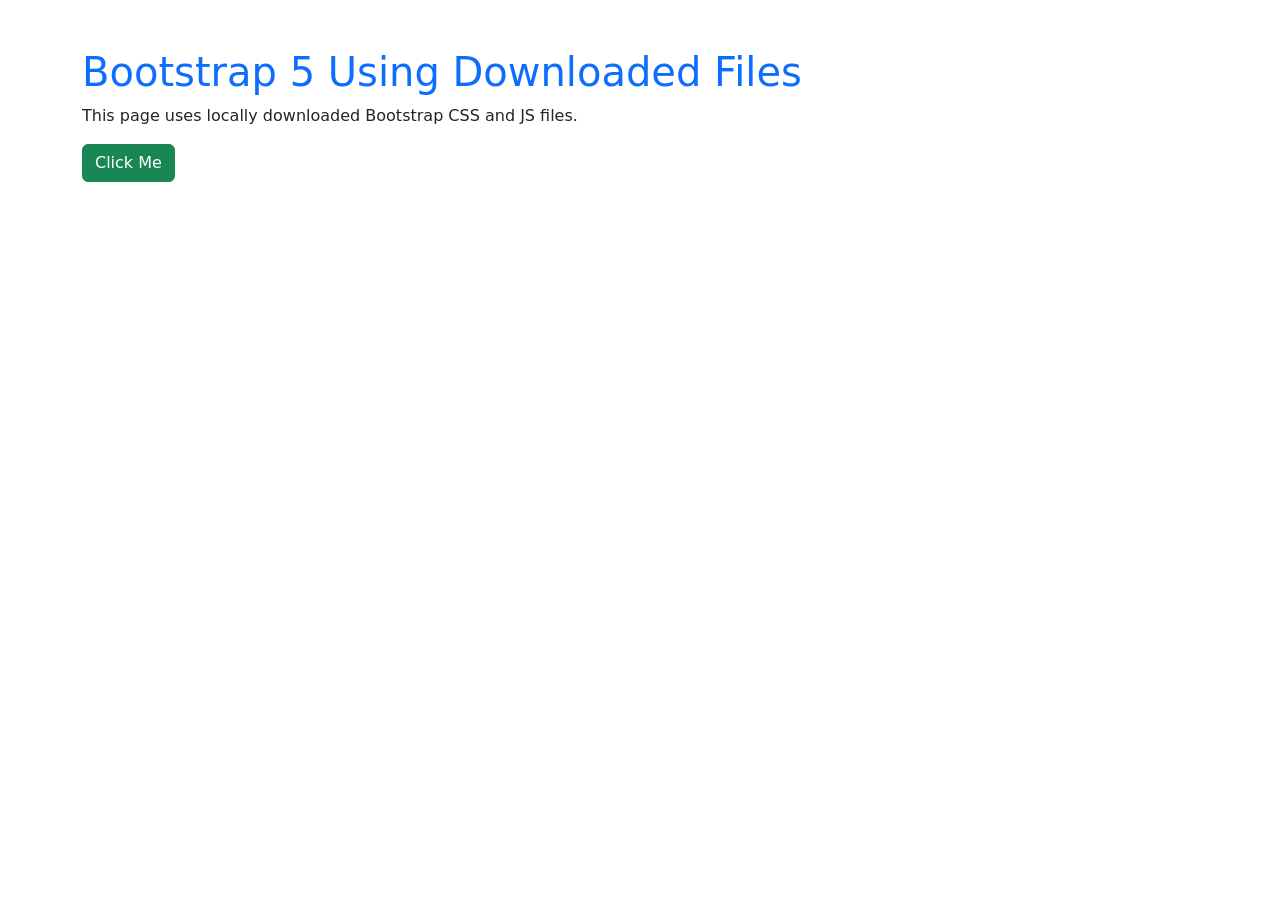
<file: Upskilling/Module 1 BootStrap/Exercise 1.2/index.html>
<!DOCTYPE html>
<html lang="en">
<head>
    <meta charset="UTF-8">
    <meta name="viewport" content="width=device-width, initial-scale=1.0">
    <title>Exercise 1.2</title>
    <link rel="stylesheet" href="css/bootstrap.min.css">
</head>
<body>

    <div class="container mt-5">
        <h1 class="text-primary">Bootstrap 5 Using Downloaded Files</h1>
        <p>This page uses locally downloaded Bootstrap CSS and JS files.</p>
        <button class="btn btn-success">Click Me</button>
    </div>

    <script src="js/bootstrap.bundle.min.js"></script>

</body>
</html>
</file>
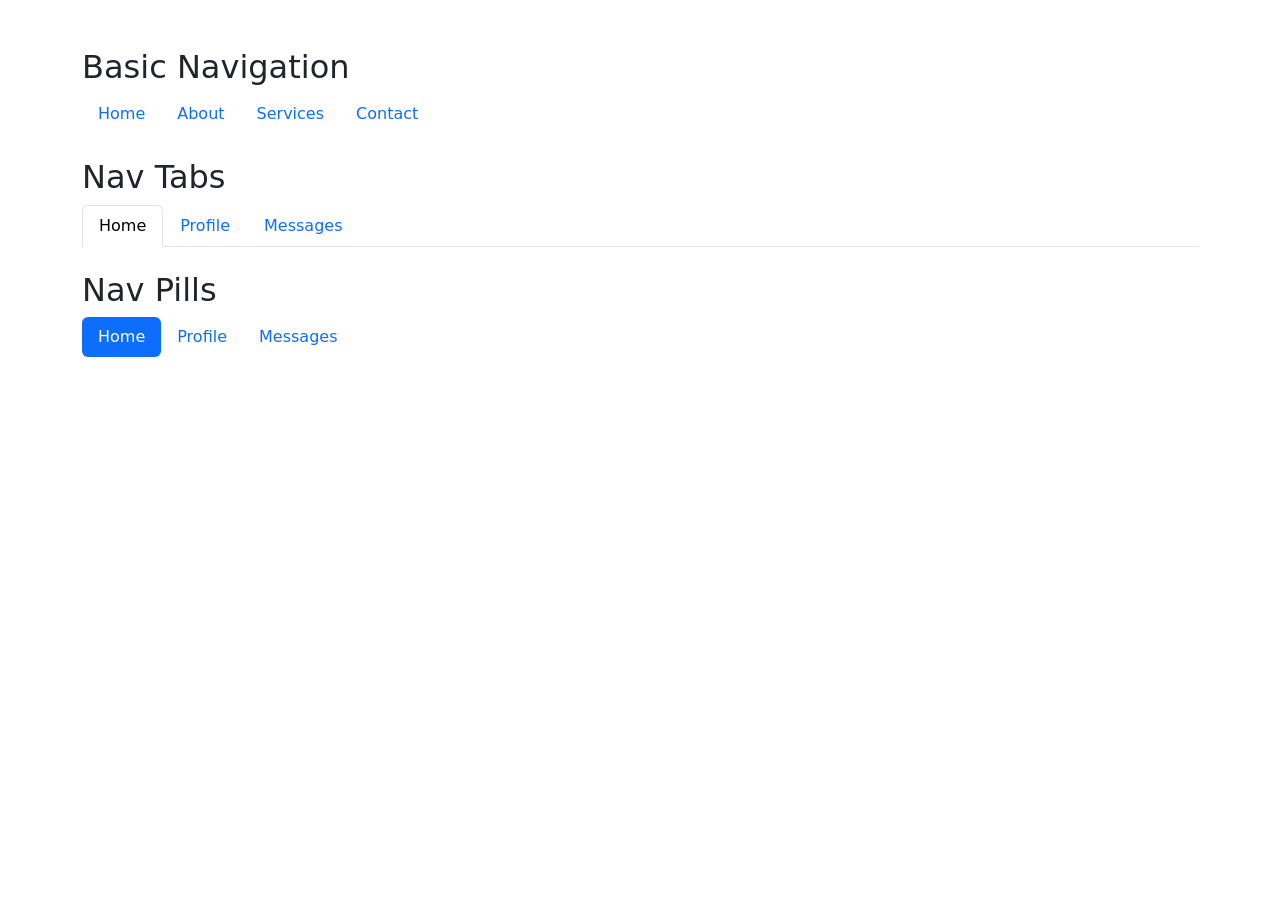
<file: Upskilling/Module 1 BootStrap/Exercise 10.2/index.html>
<!DOCTYPE html>
<html lang="en">
<head>
    <meta charset="UTF-8">
    <meta name="viewport" content="width=device-width, initial-scale=1.0">
    <title>Exercise 10.2</title>
    <link rel="stylesheet" href="css/bootstrap.min.css">
</head>
<body>

    <div class="container mt-5">

        <h2>Basic Navigation</h2>

        <ul class="nav mb-4">

            <li class="nav-item">
                <a class="nav-link active" href="#">Home</a>
            </li>

            <li class="nav-item">
                <a class="nav-link" href="#">About</a>
            </li>

            <li class="nav-item">
                <a class="nav-link" href="#">Services</a>
            </li>

            <li class="nav-item">
                <a class="nav-link" href="#">Contact</a>
            </li>

        </ul>

        <h2>Nav Tabs</h2>

        <ul class="nav nav-tabs mb-4">

            <li class="nav-item">
                <a class="nav-link active" href="#">Home</a>
            </li>

            <li class="nav-item">
                <a class="nav-link" href="#">Profile</a>
            </li>

            <li class="nav-item">
                <a class="nav-link" href="#">Messages</a>
            </li>

        </ul>

        <h2>Nav Pills</h2>

        <ul class="nav nav-pills">

            <li class="nav-item">
                <a class="nav-link active" href="#">Home</a>
            </li>

            <li class="nav-item">
                <a class="nav-link" href="#">Profile</a>
            </li>

            <li class="nav-item">
                <a class="nav-link" href="#">Messages</a>
            </li>

        </ul>

    </div>

    <script src="js/bootstrap.bundle.min.js"></script>

</body>
</html>
</file>
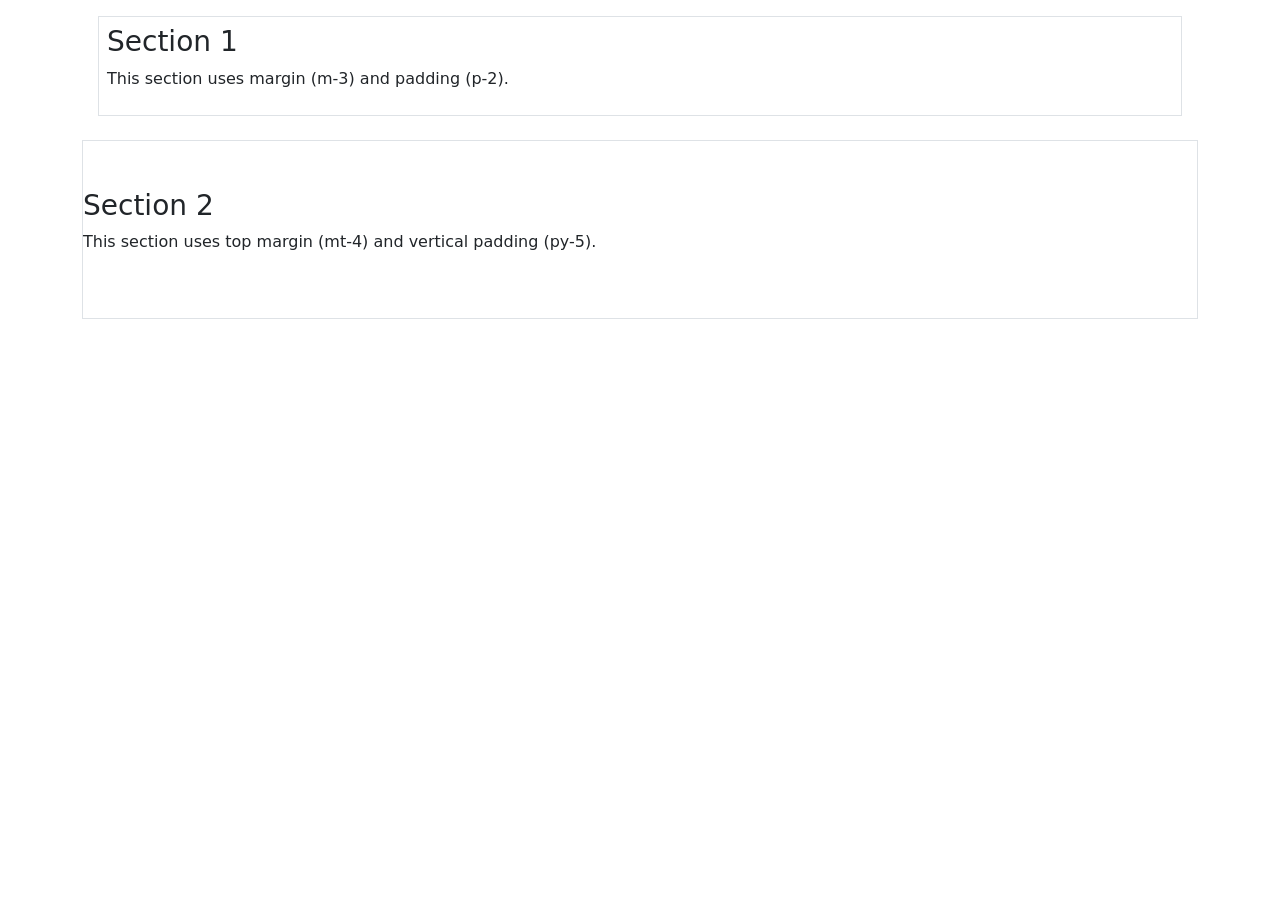
<file: Upskilling/Module 1 BootStrap/Exercise 12.1/index.html>
<!DOCTYPE html>
<html lang="en">
<head>
    <meta charset="UTF-8">
    <meta name="viewport" content="width=device-width, initial-scale=1.0">
    <title>Exercise 12.1</title>
    <link rel="stylesheet" href="css/bootstrap.min.css">
</head>
<body>

    <div class="container">

        <div class="border m-3 p-2">
            <h3>Section 1</h3>
            <p>
                This section uses margin (m-3) and padding (p-2).
            </p>
        </div>

        <div class="border mt-4 py-5">
            <h3>Section 2</h3>
            <p>
                This section uses top margin (mt-4)
                and vertical padding (py-5).
            </p>
        </div>

    </div>

    <script src="js/bootstrap.bundle.min.js"></script>

</body>
</html>
</file>
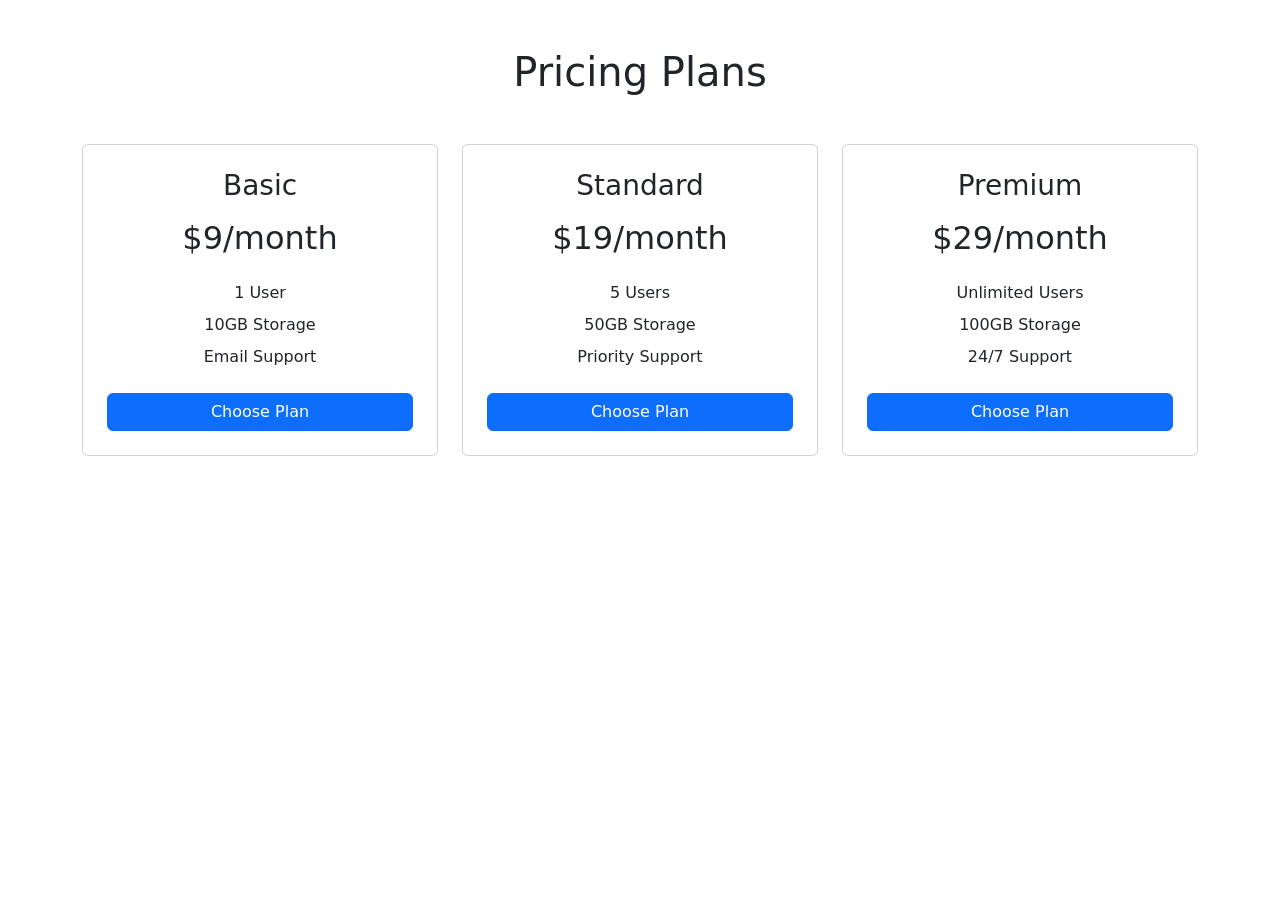
<file: Upskilling/Module 1 BootStrap/Exercise 12.2/index.html>
<!DOCTYPE html>
<html lang="en">
<head>
    <meta charset="UTF-8">
    <meta name="viewport" content="width=device-width, initial-scale=1.0">
    <title>Exercise 12.2</title>
    <link rel="stylesheet" href="css/bootstrap.min.css">
</head>
<body>

    <div class="container py-5">

        <h1 class="text-center mb-5">Pricing Plans</h1>

        <div class="row">

            <div class="col-md-4 mb-4">

                <div class="card p-4 text-center">

                    <h3 class="mb-3">Basic</h3>

                    <h2 class="mb-4">$9/month</h2>

                    <p class="mb-2">1 User</p>
                    <p class="mb-2">10GB Storage</p>
                    <p class="mb-4">Email Support</p>

                    <button class="btn btn-primary">
                        Choose Plan
                    </button>

                </div>

            </div>

            <div class="col-md-4 mb-4">

                <div class="card p-4 text-center">

                    <h3 class="mb-3">Standard</h3>

                    <h2 class="mb-4">$19/month</h2>

                    <p class="mb-2">5 Users</p>
                    <p class="mb-2">50GB Storage</p>
                    <p class="mb-4">Priority Support</p>

                    <button class="btn btn-primary">
                        Choose Plan
                    </button>

                </div>

            </div>

            <div class="col-md-4 mb-4">

                <div class="card p-4 text-center">

                    <h3 class="mb-3">Premium</h3>

                    <h2 class="mb-4">$29/month</h2>

                    <p class="mb-2">Unlimited Users</p>
                    <p class="mb-2">100GB Storage</p>
                    <p class="mb-4">24/7 Support</p>

                    <button class="btn btn-primary">
                        Choose Plan
                    </button>

                </div>

            </div>

        </div>

    </div>

    <script src="js/bootstrap.bundle.min.js"></script>

</body>
</html>
</file>
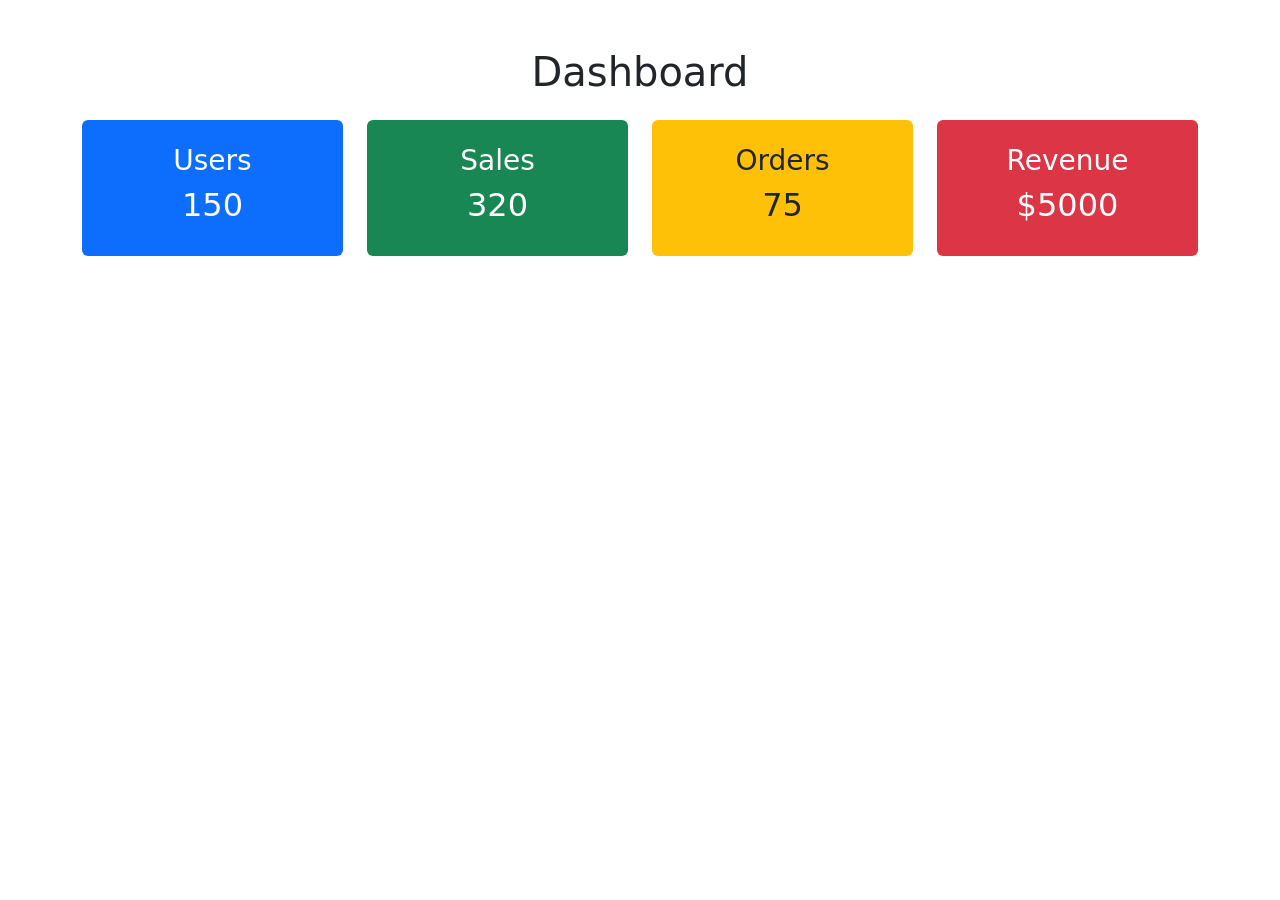
<file: Upskilling/Module 1 BootStrap/Exercise 13.1/index.html>
<!DOCTYPE html>
<html lang="en">
<head>
    <meta charset="UTF-8">
    <meta name="viewport" content="width=device-width, initial-scale=1.0">
    <title>Exercise 13.1</title>
    <link rel="stylesheet" href="css/bootstrap.min.css">
</head>
<body>

    <div class="container mt-5">

        <h1 class="text-center mb-4">Dashboard</h1>

        <div class="row">

            <div class="col-md-3">
                <div class="bg-primary text-white p-4 rounded text-center">
                    <h3>Users</h3>
                    <h2>150</h2>
                </div>
            </div>

            <div class="col-md-3">
                <div class="bg-success text-white p-4 rounded text-center">
                    <h3>Sales</h3>
                    <h2>320</h2>
                </div>
            </div>

            <div class="col-md-3">
                <div class="bg-warning text-dark p-4 rounded text-center">
                    <h3>Orders</h3>
                    <h2>75</h2>
                </div>
            </div>

            <div class="col-md-3">
                <div class="bg-danger text-white p-4 rounded text-center">
                    <h3>Revenue</h3>
                    <h2>$5000</h2>
                </div>
            </div>

        </div>

    </div>

    <script src="js/bootstrap.bundle.min.js"></script>

</body>
</html>
</file>
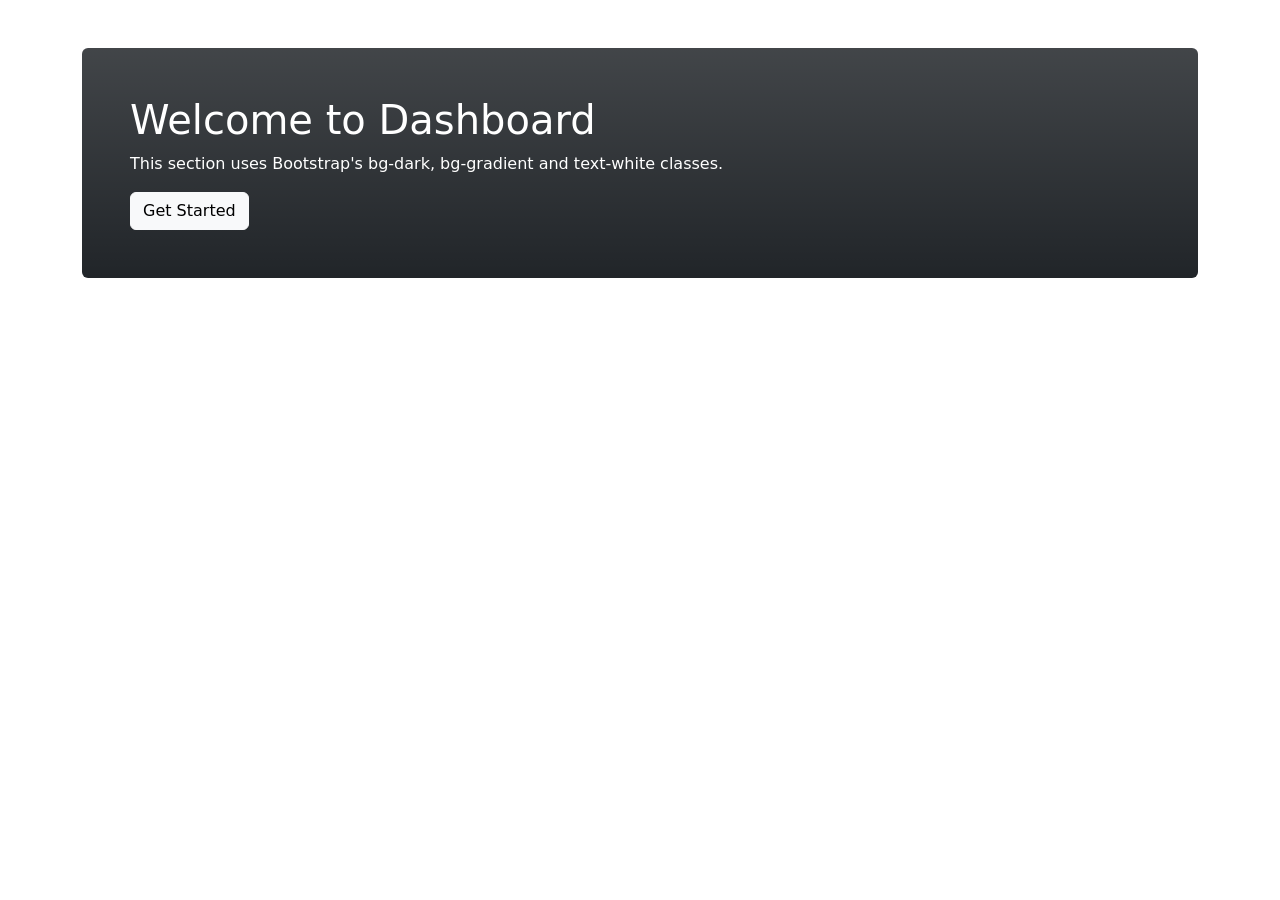
<file: Upskilling/Module 1 BootStrap/Exercise 13.2/index.html>
<!DOCTYPE html>
<html lang="en">
<head>
    <meta charset="UTF-8">
    <meta name="viewport" content="width=device-width, initial-scale=1.0">
    <title>Exercise 13.2</title>
    <link rel="stylesheet" href="css/bootstrap.min.css">
</head>
<body>

    <div class="container mt-5">

        <div class="bg-dark bg-gradient text-white p-5 rounded">

            <h1>Welcome to Dashboard</h1>

            <p>
                This section uses Bootstrap's
                bg-dark, bg-gradient and text-white classes.
            </p>

            <button class="btn btn-light">
                Get Started
            </button>

        </div>

    </div>

    <script src="js/bootstrap.bundle.min.js"></script>

</body>
</html>
</file>
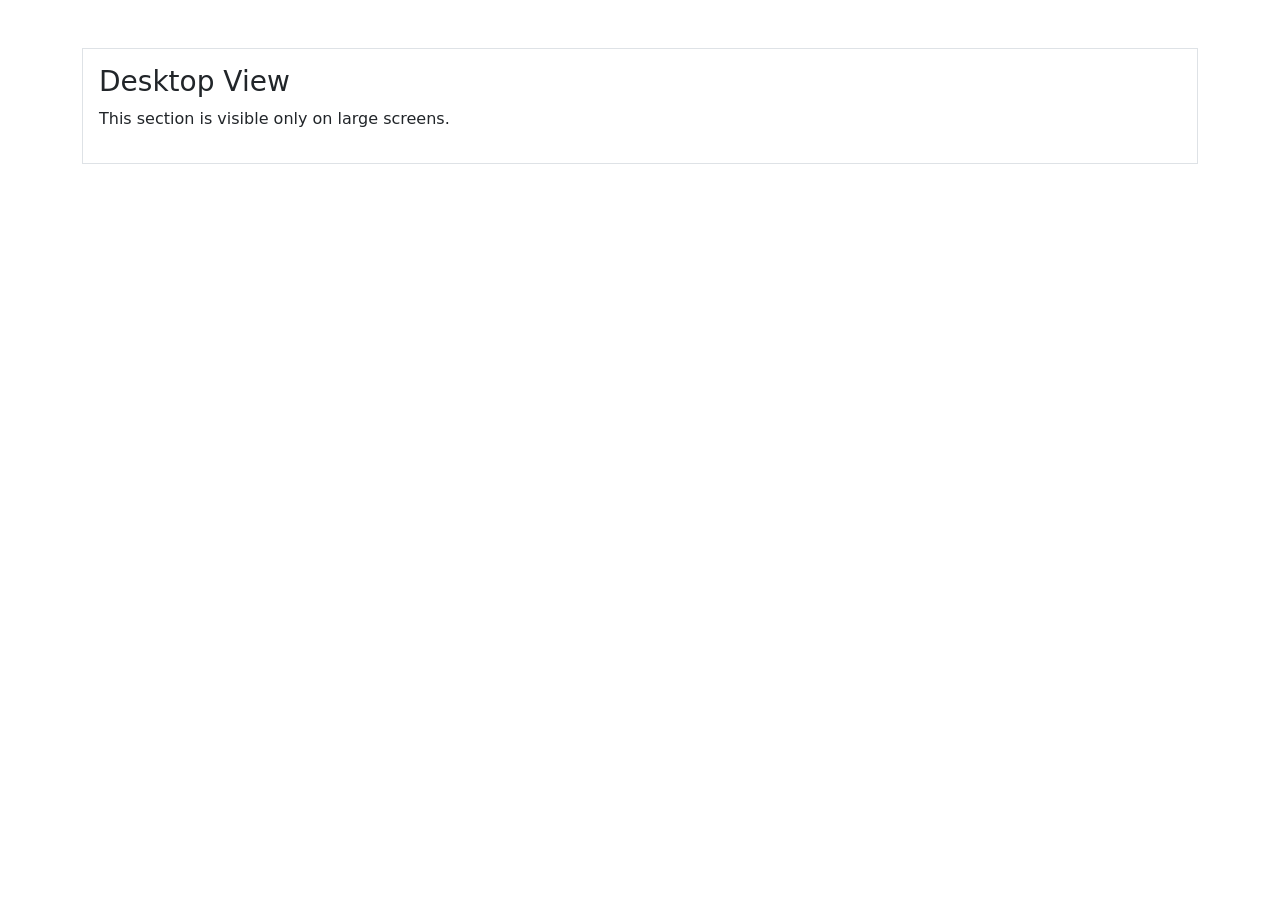
<file: Upskilling/Module 1 BootStrap/Exercise 14.1/index.html>
<!DOCTYPE html>
<html lang="en">
<head>
    <meta charset="UTF-8">
    <meta name="viewport" content="width=device-width, initial-scale=1.0">
    <title>Exercise 14.1</title>
    <link rel="stylesheet" href="css/bootstrap.min.css">
</head>
<body>

    <div class="container mt-5">

        <div class="d-block d-md-none p-3 border mb-3">
            <h3>Mobile View</h3>
            <p>This section is visible only on mobile screens.</p>
        </div>

        <div class="d-none d-md-block d-lg-none p-3 border mb-3">
            <h3>Tablet View</h3>
            <p>This section is visible only on tablet screens.</p>
        </div>

        <div class="d-none d-lg-flex p-3 border">
            <div>
                <h3>Desktop View</h3>
                <p>This section is visible only on large screens.</p>
            </div>
        </div>

    </div>

    <script src="js/bootstrap.bundle.min.js"></script>

</body>
</html>
</file>
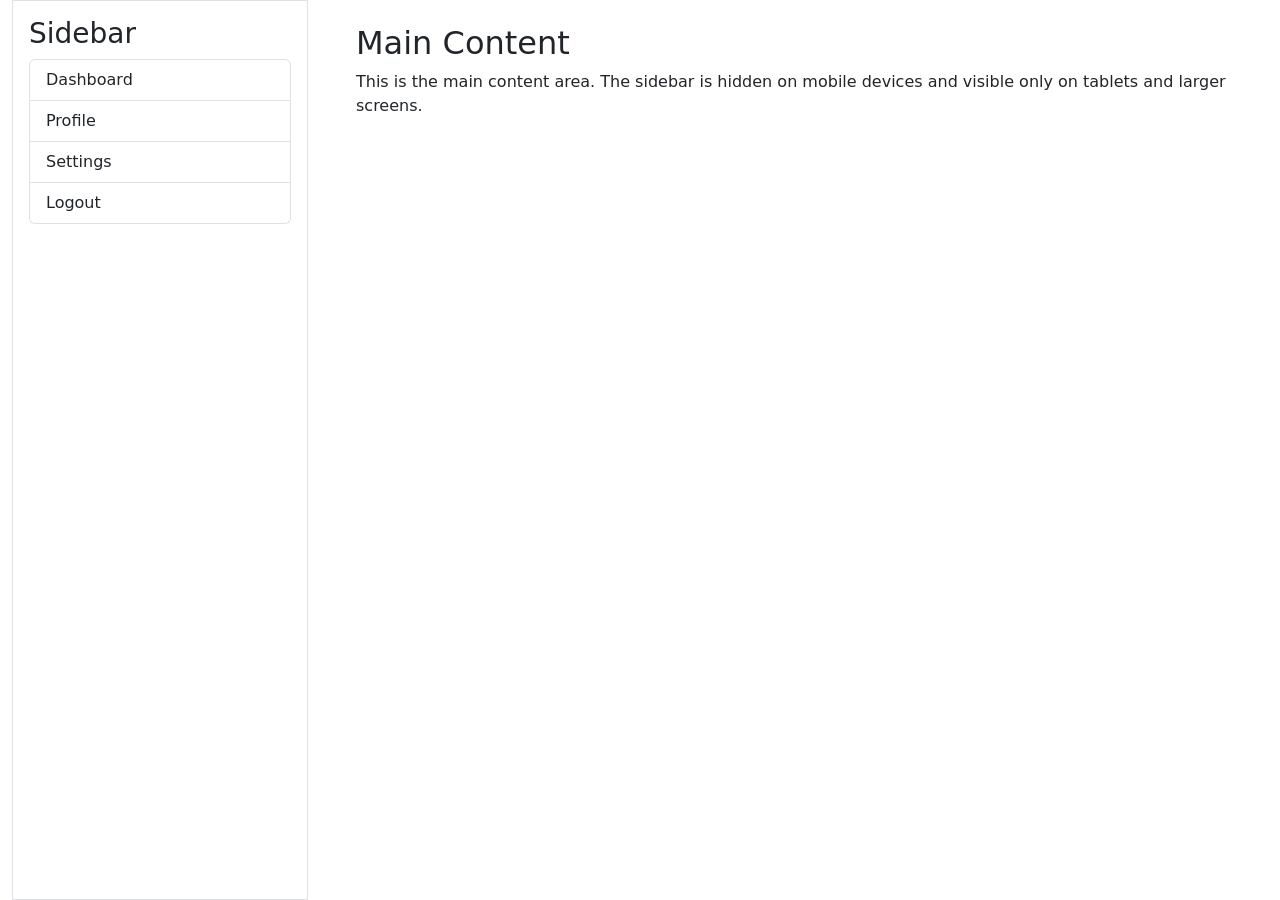
<file: Upskilling/Module 1 BootStrap/Exercise 14.2/index.html>
<!DOCTYPE html>
<html lang="en">
<head>
    <meta charset="UTF-8">
    <meta name="viewport" content="width=device-width, initial-scale=1.0">
    <title>Exercise 14.2</title>
    <link rel="stylesheet" href="css/bootstrap.min.css">
</head>
<body>

    <div class="container-fluid">

        <div class="row">

            <div class="col-md-3 d-none d-md-block">

                <div class="p-3 border vh-100">

                    <h3>Sidebar</h3>

                    <ul class="list-group">

                        <li class="list-group-item">Dashboard</li>

                        <li class="list-group-item">Profile</li>

                        <li class="list-group-item">Settings</li>

                        <li class="list-group-item">Logout</li>

                    </ul>

                </div>

            </div>

            <div class="col-12 col-md-9">

                <div class="p-4">

                    <h2>Main Content</h2>

                    <p>
                        This is the main content area.
                        The sidebar is hidden on mobile devices
                        and visible only on tablets and larger screens.
                    </p>

                </div>

            </div>

        </div>

    </div>

    <script src="js/bootstrap.bundle.min.js"></script>

</body>
</html>
</file>
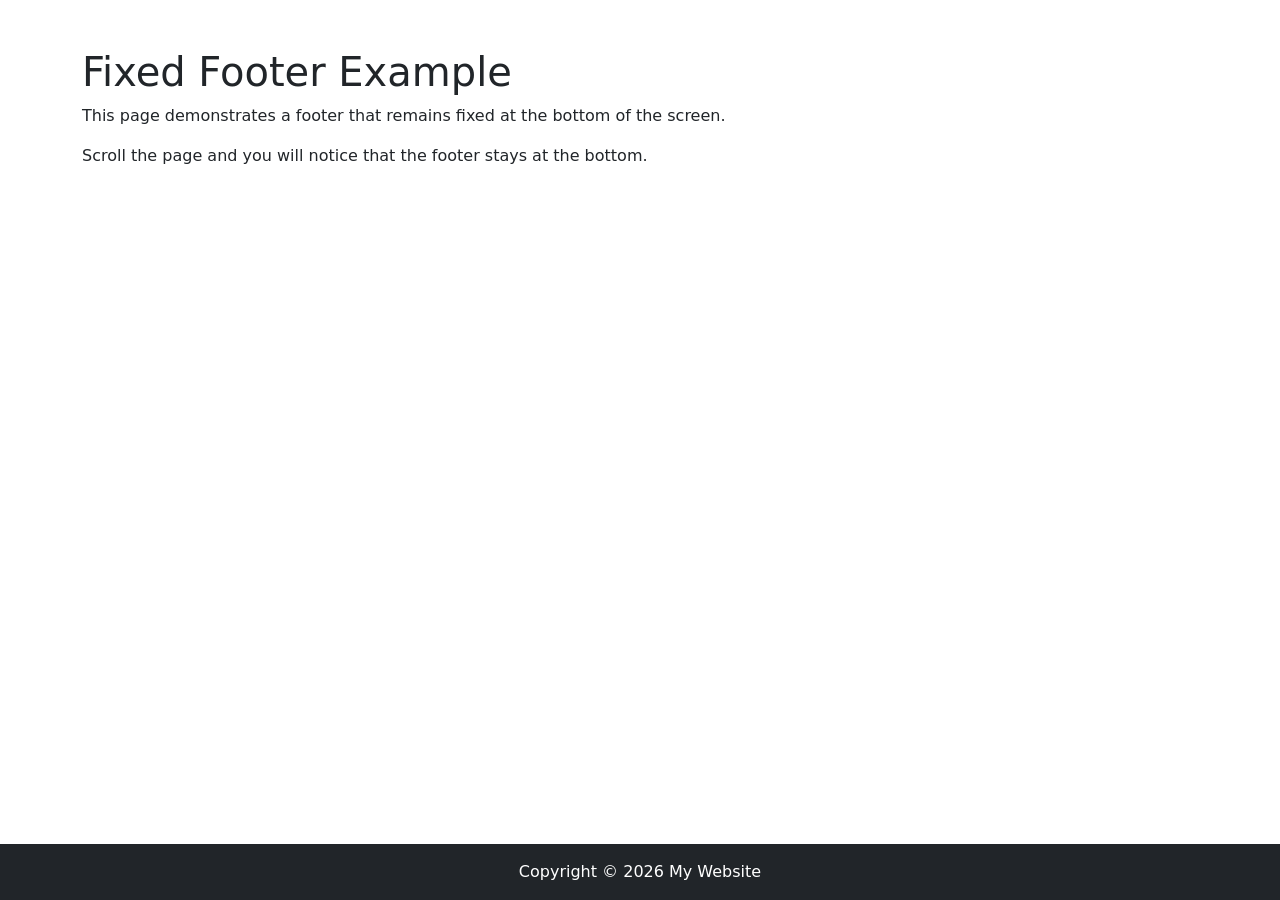
<file: Upskilling/Module 1 BootStrap/Exercise 16.1/index.html>
<!DOCTYPE html>
<html lang="en">
<head>
    <meta charset="UTF-8">
    <meta name="viewport" content="width=device-width, initial-scale=1.0">
    <title>Exercise 16.1</title>
    <link rel="stylesheet" href="css/bootstrap.min.css">
</head>
<body>

    <div class="container mt-5">

        <h1>Fixed Footer Example</h1>

        <p>
            This page demonstrates a footer that remains fixed
            at the bottom of the screen.
        </p>

        <p>
            Scroll the page and you will notice that the footer
            stays at the bottom.
        </p>

    </div>

    <footer class="position-fixed bottom-0 start-0 w-100 text-center p-3 bg-dark text-white">

        Copyright © 2026 My Website

    </footer>

    <script src="js/bootstrap.bundle.min.js"></script>

</body>
</html>
</file>
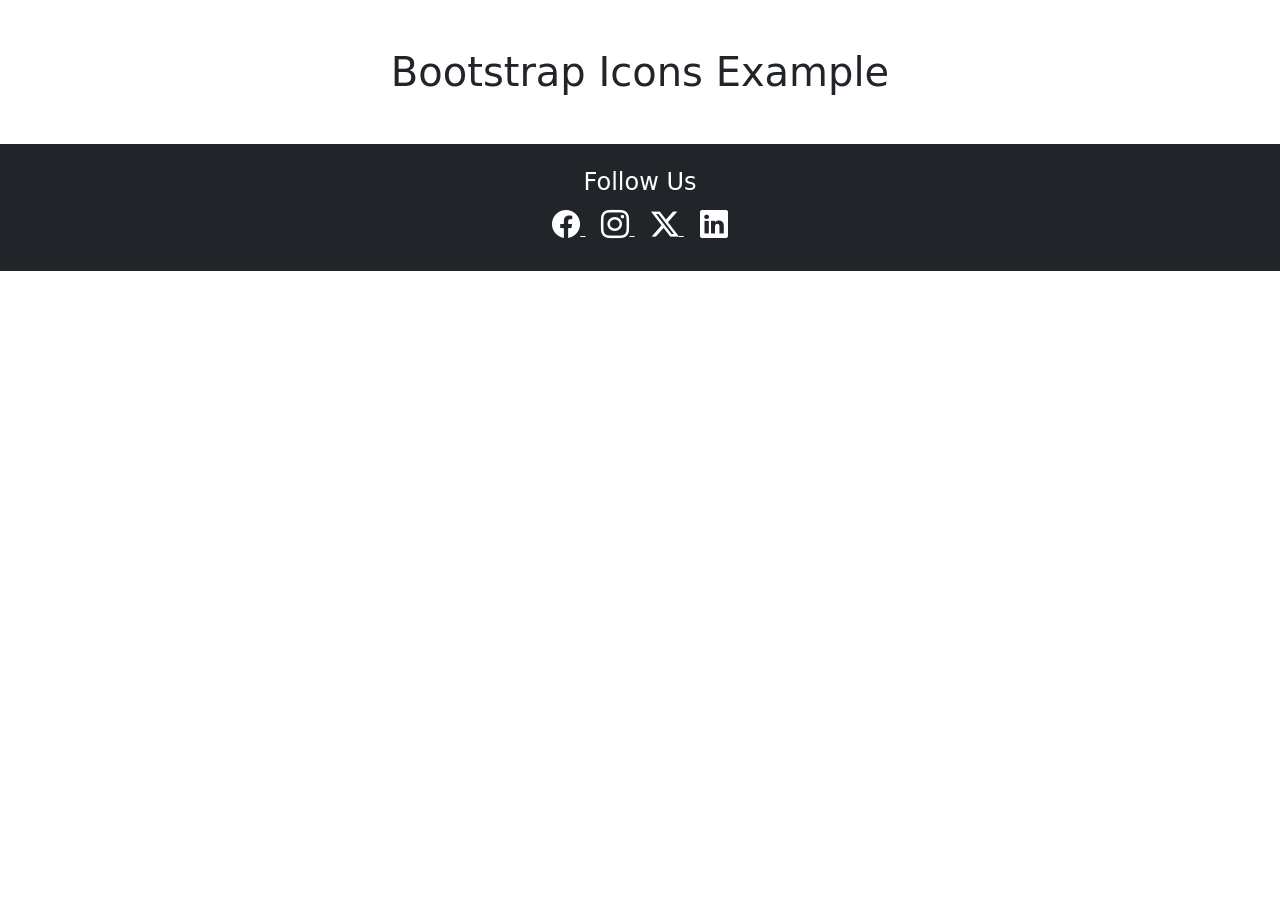
<file: Upskilling/Module 1 BootStrap/Exercise 17.1/index.html>
<!DOCTYPE html>
<html lang="en">
<head>
    <meta charset="UTF-8">
    <meta name="viewport" content="width=device-width, initial-scale=1.0">
    <title>Exercise 17.1</title>

    <link rel="stylesheet" href="css/bootstrap.min.css">

    <link rel="stylesheet"
          href="https://cdn.jsdelivr.net/npm/bootstrap-icons@1.13.1/font/bootstrap-icons.min.css">
</head>
<body>

    <div class="container">

        <h1 class="text-center mt-5">
            Bootstrap Icons Example
        </h1>

    </div>

    <footer class="bg-dark text-white text-center p-4 mt-5">

        <h4>Follow Us</h4>

        <a href="#" class="text-white me-3">
            <i class="bi bi-facebook fs-3"></i>
        </a>

        <a href="#" class="text-white me-3">
            <i class="bi bi-instagram fs-3"></i>
        </a>

        <a href="#" class="text-white me-3">
            <i class="bi bi-twitter-x fs-3"></i>
        </a>

        <a href="#" class="text-white">
            <i class="bi bi-linkedin fs-3"></i>
        </a>

    </footer>

    <script src="js/bootstrap.bundle.min.js"></script>

</body>
</html>
</file>
